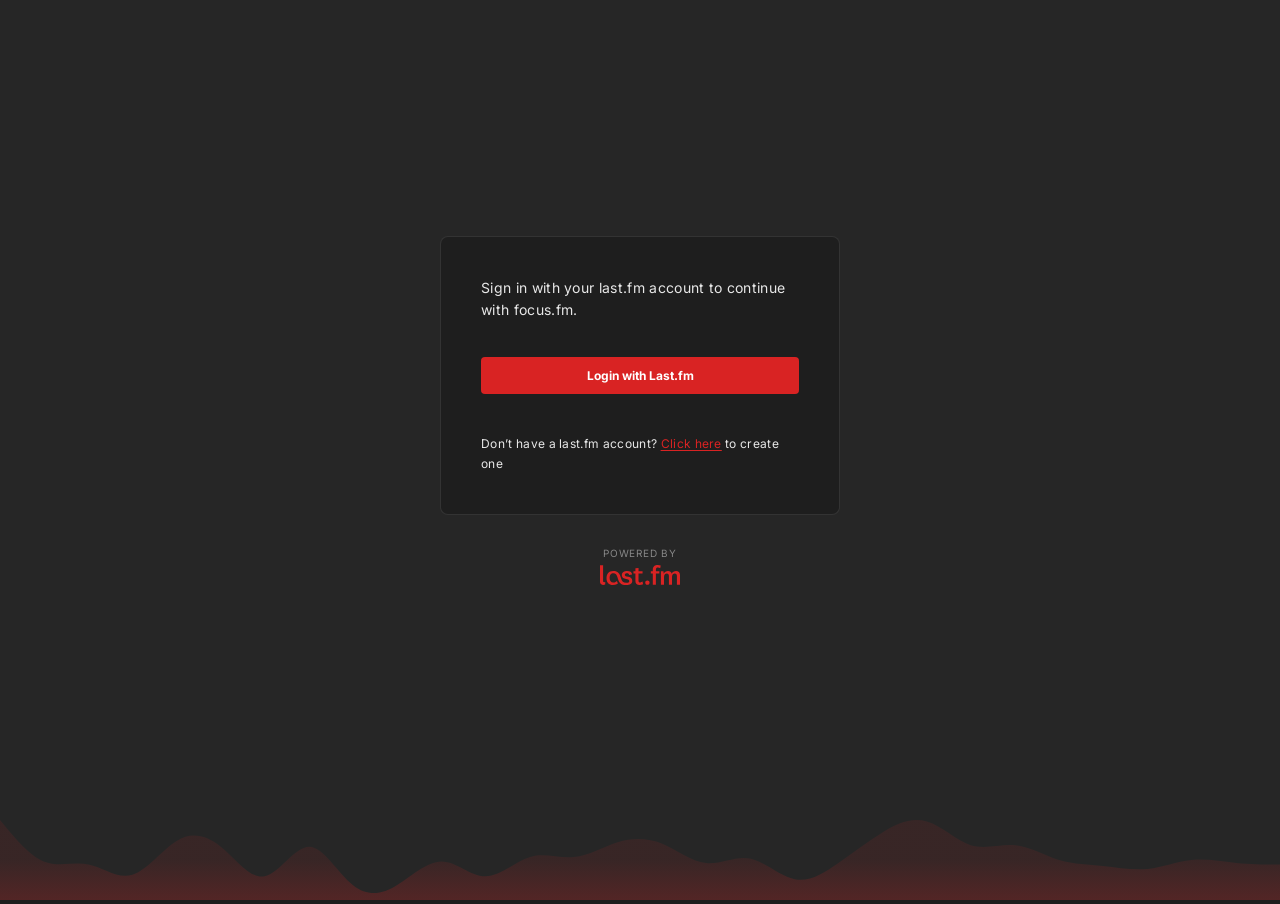
<file: index.html>
<!DOCTYPE html>
<html lang="en">
<head>
  <meta charset="UTF-8" />
  <meta name="viewport" content="width=device-width, initial-scale=1.0" />
  <title>focus.fm</title>
  <link rel="preconnect" href="https://fonts.googleapis.com" />
  <link rel="preconnect" href="https://fonts.gstatic.com" crossorigin />
  <link href="https://fonts.googleapis.com/css2?family=Inter:wght@400;700&display=swap" rel="stylesheet" />
  <link rel="stylesheet" href="styles.css" />
  <script>if(localStorage.getItem('theme')!=='light')document.documentElement.setAttribute('data-theme','dark');</script>
</head>
<body>

  <div id="login-page">

    <div class="login-content">
      <div class="login-card">
        <p class="login-instructions">
          Sign in with your last.fm account to continue with focus.fm.
        </p>

        <div id="login-form">
          <button id="login-btn" class="login-btn" type="button">
            Login with Last.fm
          </button>
          <p id="login-status" class="login-status" hidden></p>
        </div>

        <p class="login-signup">
          Don&rsquo;t have a last.fm account?
          <a href="https://www.last.fm/join" target="_blank" rel="noopener noreferrer">Click here</a>
          to create one
        </p>
      </div>

      <div class="powered-by">
        <span class="powered-by-label">POWERED BY</span>
        <img src="assets/lastfm-logo.svg" alt="last.fm" class="lastfm-logo" />
      </div>
    </div>

    <div class="wave-decoration">
      <img src="assets/wave.svg" alt="" role="presentation" />
    </div>

  </div>

  <script src="lastfm.js"></script>
  <script src="app.js"></script>
</body>
</html>
</file>
<file: styles.css>
/* ── Reset / Base ── */
*, *::before, *::after {
  box-sizing: border-box;
  margin: 0;
  padding: 0;
}

:root {
  --black: #222222;
  --black-75: rgba(34, 34, 34, 0.75);
  --black-50: rgba(34, 34, 34, 0.5);
  --black-25: rgba(34, 34, 34, 0.25);
  --black-10: rgba(34, 34, 34, 0.1);
  --black-02: rgba(34, 34, 34, 0.02);
  --red: #d92323;
  --red-10: rgba(217, 35, 35, 0.1);
  --green-10: rgba(35, 217, 35, 0.1);
  --green-dark: #157f15;
  --white: #ffffff;
  --bg: #fbfbfb;
  --border: rgba(34, 34, 34, 0.1);

  --topbar-height: 64px;
  --sidenav-width: 200px;
}

html, body {
  height: 100%;
  width: 100%;
}

body {
  font-family: -apple-system, BlinkMacSystemFont, 'SF Pro Text', 'Inter', sans-serif;
  background-color: var(--white);
  color: var(--black);
  letter-spacing:0.02em;
}

/* ════════════════════════════════════════
   LOGIN PAGE
════════════════════════════════════════ */

#login-page {
  position: relative;
  display: flex;
  flex-direction: column;
  align-items: center;
  justify-content: center;
  min-height: 100vh;
  background-color: var(--black-02);
  padding-bottom: 80px;
}

.login-content {
  display: flex;
  flex-direction: column;
  align-items: center;
  gap: 32px;
}

.login-card {
  width: 400px;
  background: var(--white);
  border: 1px solid var(--border);
  border-radius: 8px;
  padding: 40px;
  display: flex;
  flex-direction: column;
}

.login-instructions {
  font-size: 14px;
  line-height: 22px;
  color: var(--black);
  font-weight: 400;
}

.login-instructions strong {
  font-weight: 700;
}

#login-form {
  margin-top: 36px;
  display: flex;
  flex-direction: column;
  gap: 16px;
}

.login-input {
  width: 100%;
  height: 37px;
  background: var(--white);
  border: 1px solid var(--border);
  border-radius: 4px;
  padding: 0 16px;
  font-size: 12px;
  font-family: inherit;
  color: var(--black);
  outline: none;
  transition: border-color 0.15s ease;
}

.login-input::placeholder {
  color: var(--black-25);
}

.login-input:focus {
  border-color: var(--black-25);
}

.login-btn {
  width: 100%;
  height: 37px;
  background: var(--red);
  border: none;
  border-radius: 4px;
  font-size: 12px;
  font-weight: 700;
  font-family: inherit;
  color: #ffffff;
  cursor: pointer;
  transition: opacity 0.15s ease, background 0.15s ease;
}

.login-btn:disabled {
  opacity: 0.25;
  cursor: default;
}

.login-btn:not(:disabled):hover {
  background: #b81e1e;
}

.login-btn:not(:disabled):active {
  background: #9e1a1a;
}

.login-status {
  font-size: 12px;
  color: var(--black-50);
  text-align: center;
}

.login-signup {
  margin-top: 40px;
  font-size: 12px;
  line-height: 20px;
  color: var(--black);
}

.login-signup a {
  color: var(--red);
  text-decoration: underline;
  text-underline-offset: 2px;
}

.login-signup a:hover {
  opacity: 0.8;
}

.powered-by {
  display: flex;
  flex-direction: column;
  align-items: center;
  gap: 6px;
}

.powered-by-label {
  font-size: 10px;
  letter-spacing: 0.08em;
  color: var(--black-50);
  font-weight: 400;
}

.lastfm-logo {
  width: 80px;
  height: 20px;
}

.wave-decoration {
  position: absolute;
  bottom: 0;
  left: 0;
  width: 100%;
  height: 80px;
  pointer-events: none;
}

.wave-decoration img {
  width: 100%;
  height: 100%;
}


/* ════════════════════════════════════════
   DASHBOARD SHELL
════════════════════════════════════════ */

/* ── Topbar ── */
.topbar {
  position: fixed;
  top: 0;
  left: 0;
  right: 0;
  height: var(--topbar-height);
  background: var(--white);
  border-bottom: 1px solid var(--border);
  display: flex;
  align-items: center;
  justify-content: space-between;
  padding: 0 24px;
  z-index: 200;
}

.topbar-brand {
  display: flex;
  align-items: center;
  gap: 16px;
}

.brand-text {
  font-size: 20px;
  font-weight: 500;
  color: var(--black);
  line-height: 1;
}

.brand-red {
  color: var(--red);
}

.topbar-divider {
  width: 1px;
  height: 24px;
  background: var(--border);
  flex-shrink: 0;
}

.brand-mark {
  width: 36px;
  height: 20px;
  flex-shrink: 0;
}

.topbar-user {
  display: flex;
  align-items: center;
  gap: 8px;
  cursor: pointer;
  position: relative;
}

.user-dropdown {
  display: none;
  position: absolute;
  top: calc(100% + 8px);
  right: 0;
  background: var(--white);
  border: 1px solid var(--border);
  border-radius: 4px;
  box-shadow: 0px 4px 4px 0px var(--black-10);
  width: 103px;
  z-index: 200;
}

.user-dropdown.open { display: block; }

.user-dropdown-btn {
  display: flex;
  align-items: center;
  gap: 8px;
  width: 100%;
  height: 45px;
  padding: 0 12px;
  font-size: 12px;
  font-family: inherit;
  color: var(--red);
  background: none;
  border: none;
  cursor: pointer;
  border-radius: 4px;
}

.user-dropdown-btn img { width: 15px; height: 14px; flex-shrink: 0; }

.user-dropdown-btn:hover { background: var(--black-02); }

.user-avatar {
  width: 36px;
  height: 36px;
  border-radius: 50%;
  border: 1px solid var(--border);
  background: var(--black-10);
  display: flex;
  align-items: center;
  justify-content: center;
  font-size: 13px;
  font-weight: 700;
  color: var(--black);
  text-transform: uppercase;
  flex-shrink: 0;
  user-select: none;
}

.user-name {
  font-size: 12px;
  color: var(--black);
  white-space: nowrap;
}

.user-chevron {
  width: 9px;
  height: 5px;
  flex-shrink: 0;
}

/* ── App shell ── */
.app-shell {
  display: flex;
  padding-top: var(--topbar-height);
  min-height: 100vh;
}

/* ── Sidebar ── */
.sidenav {
  position: fixed;
  top: var(--topbar-height);
  left: 0;
  width: var(--sidenav-width);
  height: calc(100vh - var(--topbar-height));
  background: var(--white);
  border-right: 1px solid var(--border);
  padding: 8px;
  display: flex;
  flex-direction: column;
  gap: 0;
  z-index: 100;
}

.sidenav-item {
  display: flex;
  align-items: center;
  gap: 16px;
  height: 40px;
  padding: 0 16px;
  border-radius: 4px;
  text-decoration: none;
  font-size: 12px;
  font-weight: 400;
  color: var(--black);
  opacity: 0.75;
  cursor: pointer;
  transition: background 0.1s ease, opacity 0.1s ease;
}

.sidenav-item.active {
  background: var(--red-10);
  color: var(--red);
  opacity: 1;
  font-weight: 700;
}

.sidenav-item:not(.active):hover {
  background: var(--black-02);
  opacity: 1;
}

.sidenav-icon {
  width: 16px;
  height: 16px;
  flex-shrink: 0;
}

/* ── Content area ── */
.content-area {
  margin-left: var(--sidenav-width);
  flex: 1;
  min-width: 0;
  display: flex;
  flex-direction: column;
  min-height: calc(100vh - var(--topbar-height));
}

/* ── Main content ── */
.main-content {
  flex: 1;
  background: var(--bg);
  padding: 36px 40px;
}

/* ── Back to top ── */
.back-to-top {
  position: fixed;
  bottom: 40px;
  right: 40px;
  width: 40px;
  height: 40px;
  padding: 0;
  border: none;
  background: none;
  cursor: pointer;
  opacity: 0;
  pointer-events: none;
  transition: opacity 0.2s ease;
  z-index: 500;
}

.back-to-top.visible {
  opacity: 1;
  pointer-events: auto;
}

.back-to-top img {
  width: 40px;
  height: 40px;
  display: block;
}

/* ════════════════════════════════════════
   DARK THEME
════════════════════════════════════════ */

[data-theme="dark"] {
  color-scheme: dark;
  --black:    #e8e8e8;
  --black-75: rgba(232, 232, 232, 0.75);
  --black-50: rgba(232, 232, 232, 0.5);
  --black-25: rgba(232, 232, 232, 0.25);
  --black-10: rgba(232, 232, 232, 0.1);
  --black-02: rgba(232, 232, 232, 0.04);
  --white:    #1e1e1e;
  --bg:       #161616;
  --border:   rgba(232, 232, 232, 0.1);
  --red-10:   rgba(217, 35, 35, 0.18);
}

/* Invert UI chrome icons (chevrons, calendar) so they read as light on dark
   backgrounds. Active sidenav icons (red) and branded/decorative icons are
   intentionally excluded. */
[data-theme="dark"] .sidenav-item:not(.active) .sidenav-icon,
[data-theme="dark"] .mob-nav-item:not(.active) .mob-nav-icon,
[data-theme="dark"] .user-chevron,
[data-theme="dark"] .ov-date-btn-icon,
[data-theme="dark"] .ov-date-btn-chevron,
[data-theme="dark"] .banner-arrow {
  filter: invert(1);
}

/* Skeleton / placeholder backgrounds */
[data-theme="dark"] .top5-skel,
[data-theme="dark"] .top5-skel-bar,
[data-theme="dark"] .genre-btn-skel,
[data-theme="dark"] .cm-skel,
[data-theme="dark"] .cm-skel--line,
[data-theme="dark"] .sc-skel {
  background: #333;
}

[data-theme="dark"] .top5-thumb,
[data-theme="dark"] .artist-thumb,
[data-theme="dark"] .sc-thumb {
  background: #333;
}

[data-theme="dark"] .sc-loader-dot {
  background: #555;
}

/* Table column header subtle fill */
[data-theme="dark"] .sc-col-head {
  background: rgba(232, 232, 232, 0.04);
}

/* Stats tile gradient — bump opacity so it reads on dark card */
[data-theme="dark"] .qs-tile {
  background: linear-gradient(to bottom, rgba(217, 35, 35, 0.14), rgba(217, 35, 35, 0.06) 95.548%);
}

/* Quick Stats tile headings (Listening Time, Unique Listening) */
[data-theme="dark"] .qs-tile-head {
  color: #fff;
}

/* Delta badges — 25% opacity bg, vivid icon + text */
[data-theme="dark"] .qs-delta--up {
  background: rgba(35, 217, 35, 0.25);
  color: #23d923;
}

[data-theme="dark"] .qs-delta--down {
  background: rgba(217, 35, 35, 0.25);
  color: #d92323;
}

/* ── Theme toggle button ── */
.theme-toggle {
  width: 32px;
  height: 32px;
  border: none;
  background: none;
  cursor: pointer;
  color: var(--black-50);
  display: flex;
  align-items: center;
  justify-content: center;
  border-radius: 4px;
  flex-shrink: 0;
  transition: background 0.1s ease, color 0.1s ease;
  margin-right: 8px;
}

.theme-toggle:hover {
  background: var(--black-10);
  color: var(--black);
}

/* ════════════════════════════════════════
   MOBILE SHELL
════════════════════════════════════════ */

/* ── Hamburger button (hidden on desktop) ── */
.mob-hamburger {
  display: none;
  align-items: center;
  justify-content: center;
  width: 40px;
  height: 40px;
  border: none;
  background: none;
  cursor: pointer;
  color: var(--black);
  border-radius: 4px;
  flex-shrink: 0;
  padding: 0;
  transition: background 0.1s ease;
}

.mob-hamburger:hover {
  background: var(--black-10);
}

/* ── Mobile topbar center (hidden on desktop) ── */
.mob-topbar-center {
  display: none;
  flex-direction: column;
  align-items: center;
  justify-content: center;
  gap: 4px;
  min-width: 0;
}

.mob-brand-text {
  font-size: 16px;
  font-weight: 700;
  color: var(--black);
  line-height: 1;
}

.mob-brand-red {
  color: var(--red);
}

.mob-page-name {
  font-size: 10px;
  color: var(--black-50);
  line-height: 1;
  letter-spacing: 0.06em;
  text-transform: uppercase;
}

/* ── Full-screen slide-in menu ── */
.mob-menu {
  position: fixed;
  inset: 0;
  z-index: 500;
  pointer-events: none;
}

.mob-menu--open {
  pointer-events: auto;
}

.mob-backdrop {
  position: absolute;
  inset: 0;
  background: rgba(0, 0, 0, 0.45);
  opacity: 0;
  transition: opacity 0.25s ease;
}

.mob-menu--open .mob-backdrop {
  opacity: 1;
}

.mob-panel {
  position: absolute;
  top: 0;
  left: 0;
  bottom: 0;
  width: 280px;
  max-width: 85vw;
  background: var(--white);
  border-right: 1px solid var(--border);
  display: flex;
  flex-direction: column;
  transform: translateX(-100%);
  transition: transform 0.25s ease;
}

.mob-menu--open .mob-panel {
  transform: translateX(0);
}

.mob-panel-head {
  height: 64px;
  display: flex;
  align-items: center;
  justify-content: space-between;
  padding: 0 16px;
  border-bottom: 1px solid var(--border);
  flex-shrink: 0;
}

.mob-head-logos {
  display: flex;
  align-items: center;
  gap: 10px;
}

.mob-close {
  width: 36px;
  height: 36px;
  border: none;
  background: none;
  cursor: pointer;
  color: var(--black);
  display: flex;
  align-items: center;
  justify-content: center;
  border-radius: 4px;
  transition: background 0.1s ease;
  flex-shrink: 0;
}

.mob-close:hover {
  background: var(--black-10);
}

.mob-nav {
  flex: 1;
  padding: 8px;
  overflow-y: auto;
}

.mob-nav-item {
  display: flex;
  align-items: center;
  gap: 16px;
  height: 48px;
  padding: 0 16px;
  border-radius: 4px;
  text-decoration: none;
  font-size: 13px;
  font-weight: 400;
  color: var(--black);
  opacity: 0.75;
  transition: background 0.1s ease, opacity 0.1s ease;
}

.mob-nav-item.active {
  background: var(--red-10);
  color: var(--red);
  opacity: 1;
  font-weight: 700;
}

.mob-nav-item:not(.active):hover {
  background: var(--black-02);
  opacity: 1;
}

.mob-nav-icon {
  width: 18px;
  height: 18px;
  flex-shrink: 0;
}

.mob-panel-foot {
  border-top: 1px solid var(--border);
  padding: 20px 16px;
  display: flex;
  flex-direction: column;
  gap: 16px;
  flex-shrink: 0;
}

.mob-foot-theme {
  display: flex;
  align-items: center;
  justify-content: space-between;
}

.mob-foot-label {
  font-size: 12px;
  color: var(--black-50);
}

.mob-foot-logos {
  display: flex;
  align-items: center;
  gap: 10px;
}

.mob-logomark {
  width: 28px;
  height: 16px;
  flex-shrink: 0;
}

.mob-logo-sep {
  width: 1px;
  height: 16px;
  background: var(--black-25);
  margin: 0 2px;
  flex-shrink: 0;
}

.mob-lastfm-logo {
  height: 16px;
  width: 32px;
  flex-shrink: 0;
}


/* ════════════════════════════════════════
   RESPONSIVE — MOBILE (≤ 768px)
════════════════════════════════════════ */

@media (max-width: 768px) {

  /* ── Topbar: 3-column grid ── */
  .topbar {
    display: grid;
    grid-template-columns: 40px 1fr auto;
    align-items: center;
    padding: 0 12px;
    gap: 8px;
  }

  .topbar-brand { display: none; }

  .mob-hamburger { display: flex; }

  .mob-topbar-center { display: flex; }

  .topbar-user { gap: 0; }

  .user-name,
  .user-chevron { display: none; }

  /* Theme toggle moves to mobile menu */
  .topbar-user .theme-toggle { display: none; }

  /* ── Sidebar ── */
  .sidenav { display: none; }

  /* ── Content area fills full width ── */
  .content-area { margin-left: 0; }

  /* ── Main content tighter padding ── */
  .main-content { padding: 24px 16px; }

  /* ── Back to top closer to edge ── */
  .back-to-top {
    right: 16px;
    bottom: 20px;
  }

  /* ── Login card fluid width ── */
  .login-card {
    width: calc(100vw - 32px);
    max-width: 400px;
    padding: 28px 20px;
  }

  #login-page { padding: 24px 0 80px; }
}

/* Hide mob-menu entirely on desktop */
@media (min-width: 769px) {
  .mob-menu { display: none; }
}
</file>
<file: community.css>
/* ════════════════════════════════════════
   COMMUNITY PAGE
════════════════════════════════════════ */

/* ── Sub-header ── */
.cm-subheader {
  position: sticky;
  top: var(--topbar-height);
  z-index: 50;
  /* min-height: 185px; */
  background: var(--bg);
  border-bottom: 1px solid var(--border);
  display: flex;
  flex-direction: column;
  padding: 36px 40px 24px;
  flex-shrink: 0;
}

.cm-subheader-left {
  display: flex;
  flex-direction: column;
  gap: 10px;
}

.cm-title {
  font-size: 24px;
  font-weight: 900;
  letter-spacing: 0.02em;
  color: var(--black);
  line-height: 1;
}

.cm-meta {
  font-size: 14px;
  color: var(--black-75);
  line-height: 1;
}

/* ── Now Playing callout (inside card) ── */
.cm-np-callout {
  display: flex;
  align-items: center;
  gap: 12px;
  background: var(--green-10);
  border-radius: 4px;
  padding: 12px 14px;
  margin-top: 16px;
  min-height: 56px;
}

.cm-np-vinyl {
  width: 32px;
  height: 32px;
  flex-shrink: 0;
}

.cm-np-callout-label {
  font-size: 8px;
  color: var(--black);
  line-height: 1;
  margin-bottom: 6px;
}

.cm-np-callout-track {
  font-size: 12px;
  font-weight: 600;
  color: var(--green-dark);
  line-height: 1;
  white-space: nowrap;
  overflow: hidden;
  text-overflow: ellipsis;
}

[data-theme="dark"] .cm-np-callout {
  background: rgba(74, 222, 128, 0.08);
}

[data-theme="dark"] .cm-np-callout-track {
  color: #4ade80;
}

/* ── Count label ── */
.cm-count {
  font-size: 16px;
  font-weight: 700;
  color: var(--black);
  letter-spacing: 0.02em;
  margin-bottom: 28px;
}

/* ── User card grid ── */
.cm-grid {
  display: grid;
  grid-template-columns: repeat(3, minmax(0, 1fr));
  gap: 24px;
}

/* ── User card ── */
.cm-card {
  background: var(--white);
  border: 1px solid var(--border);
  border-radius: 8px;
  padding: 24px;
  display: flex;
  flex-direction: column;
  min-width: 0;
}

.cm-card-top {
  display: flex;
  gap: 24px;
  align-items: flex-start;
  flex-shrink: 0;
}

.cm-avatar {
  width: 64px;
  height: 64px;
  border-radius: 8px;
  background: var(--black-10);
  flex-shrink: 0;
  display: flex;
  align-items: center;
  justify-content: center;
  font-size: 20px;
  font-weight: 700;
  color: var(--black);
  text-transform: uppercase;
  user-select: none;
  overflow: hidden;
}

.cm-card-info {
  display: flex;
  flex-direction: column;
  gap: 6px;
  min-width: 0;
  padding-top: 2px;
}

.cm-username {
  font-size: 14px;
  font-weight: 700;
  color: var(--red);
  text-decoration: underline;
  text-underline-offset: 2px;
  white-space: nowrap;
  overflow: hidden;
  text-overflow: ellipsis;
}

.cm-username:hover {
  opacity: 0.8;
}

.cm-realname {
  font-size: 14px;
  color: var(--black);
  white-space: nowrap;
  overflow: hidden;
  text-overflow: ellipsis;
}

.cm-joined {
  font-size: 12px;
  color: var(--black-50);
  white-space: nowrap;
}

.cm-divider {
  height: 1px;
  background: var(--border);
  margin: 24px 0;
  flex-shrink: 0;
}

.cm-stats {
  display: flex;
  flex-direction: column;
  gap: 16px;
}

.cm-stat {
  display: flex;
  flex-direction: column;
  gap: 8px;
  min-width: 0;
}

.cm-stat-label {
  font-size: 12px;
  color: var(--black-50);
}

.cm-stat-val {
  font-size: 12px;
  color: var(--black);
  white-space: nowrap;
  overflow: hidden;
  text-overflow: ellipsis;
}

/* ── Skeleton loading ── */
@keyframes cm-pulse {
  0%, 100% { opacity: 1; }
  50%       { opacity: 0.4; }
}

.cm-skel {
  background: #e0e0e0;
  border-radius: 4px;
  animation: cm-pulse 1.4s ease-in-out infinite;
}

.cm-skel--line {
  display: block;
  height: 12px;
  border-radius: 4px;
  background: #e0e0e0;
  animation: cm-pulse 1.4s ease-in-out infinite;
}

/* ── Truncation tooltip ── */
.cm-tooltip {
  position: fixed;
  z-index: 500;
  background: var(--black);
  color: var(--white);
  font-size: 12px;
  font-family: inherit;
  letter-spacing: 0.02em;
  line-height: 1.5;
  padding: 7px 12px;
  border-radius: 6px;
  max-width: 220px;
  white-space: normal;
  word-break: break-word;
  pointer-events: none;
  box-shadow: 0 4px 16px rgba(0, 0, 0, 0.18);
}

.cm-tooltip::after {
  content: '';
  position: absolute;
  top: 100%;
  left: var(--arrow-left, 50%);
  transform: translateX(-50%);
  border: 5px solid transparent;
  border-top-color: var(--black);
}

/* ── Empty / error states ── */
.cm-empty,
.cm-error {
  grid-column: 1 / -1;
  font-size: 14px;
  color: var(--black-50);
  padding: 40px 0;
}

.cm-error {
  color: #b00020;
}

/* ── Sentinel (lazy load trigger) ── */
.cm-sentinel {
  height: 1px;
  margin-top: 24px;
}

/* ════════════════════════════════════════
   RESPONSIVE — MOBILE (≤ 768px)
════════════════════════════════════════ */

@media (max-width: 768px) {

  .cm-subheader {
    padding: 20px 16px 16px;
  }

  /* Friend cards: single column */
  .cm-grid {
    grid-template-columns: 1fr;
  }
}
</file>
<file: overview.css>
/* ════════════════════════════════════════
   OVERVIEW PAGE
════════════════════════════════════════ */

/* ── Sub-header ── */
.ov-subheader {
  position: sticky;
  top: var(--topbar-height);
  z-index: 50;
  height: 132px;
  background: var(--bg);
  border-bottom: 1px solid var(--border);
  display: flex;
  align-items: center;
  justify-content: space-between;
  padding: 0 40px;
  flex-shrink: 0;
}

.ov-subheader-left {
  display: flex;
  flex-direction: column;
  gap: 10px;
}

.ov-title {
  font-size: 24px;
  font-weight: 900;
  letter-spacing: 0.02em;
  color: var(--black);
  line-height: 1;
}

.ov-meta {
  font-size: 14px;
  color: var(--black-75);
  line-height: 1;
}

.ov-meta a {
  color: var(--red);
  text-decoration: underline;
  text-underline-offset: 2px;
}

/* Date picker dropdown */
.ov-date-picker {
  position: relative;
}

.ov-date-btn {
  display: flex;
  align-items: center;
  gap: 10px;
  height: 40px;
  padding: 0 14px;
  background: var(--white);
  border: 1px solid var(--border);
  border-radius: 4px;
  width: 232px;
  cursor: pointer;
  font-family: inherit;
  font-size: 14px;
  color: var(--black);
  transition: border-color 0.15s ease;
  text-align: left;
}

.ov-date-btn:hover {
  border-color: var(--black-25);
}

.ov-date-btn-label {
  flex: 1;
  white-space: nowrap;
  overflow: hidden;
  text-overflow: ellipsis;
}

.ov-date-btn-icon {
  width: 16px;
  height: 16px;
  flex-shrink: 0;
}

.ov-date-btn-chevron {
  width: 9px;
  height: 5px;
  flex-shrink: 0;
  transition: transform 0.15s ease;
}

.ov-date-picker.open .ov-date-btn-chevron {
  transform: rotate(180deg);
}

.ov-date-menu {
  position: absolute;
  top: calc(100% + 4px);
  right: 0;
  width: 232px;
  background: var(--white);
  border: 1px solid var(--border);
  border-radius: 4px;
  box-shadow: 0 4px 16px rgba(0, 0, 0, 0.08);
  list-style: none;
  z-index: 50;
  display: none;
  overflow: hidden;
}

.ov-date-picker.open .ov-date-menu {
  display: block;
}

.ov-date-menu li {
  padding: 10px 16px;
  font-size: 14px;
  color: var(--black);
  cursor: pointer;
  transition: background 0.1s ease;
}

.ov-date-menu li:hover {
  background: var(--black-02);
}

.ov-date-menu li.selected {
  color: var(--red);
  font-weight: 700;
}

/* ── Content layout ── */
.ov-content {
  display: flex;
  flex-direction: column;
  gap: 24px;
  width: 100%;
  min-width: 0;
}

.ov-row {
  display: flex;
  gap: 24px;
  min-width: 0;
}

/* Three-card row: use grid so columns never expand beyond their 1/3 share */
.ov-content > .ov-row:first-child {
  display: grid;
  grid-template-columns: repeat(3, minmax(0, 1fr));
}

/* ── Card base ── */
.ov-card {
  background: var(--white);
  border: 1px solid var(--border);
  border-radius: 4px;
  overflow: hidden;
}

/* ── Top 5 cards ── */
.ov-card.top5-card {
  min-width: 0;
  height: 520px;
  display: flex;
  flex-direction: column;
}

.top5-header {
  flex-shrink: 0;
}

.top5-head {
  display: flex;
  align-items: center;
  justify-content: space-between;
  padding: 26px 26px 0;
}

.top5-head-left {
  display: flex;
  align-items: center;
  gap: 16px;
}

.top5-icon {
  width: 20px;
  height: 20px;
  flex-shrink: 0;
}

.top5-title {
  font-size: 16px;
  font-weight: 700;
  color: var(--black);
  letter-spacing: 0.02em;
}

.top5-total {
  font-size: 12px;
  color: var(--black-50);
  white-space: nowrap;
}

.top5-wave {
  display: block;
  width: 100%;
  height: 16px;
  margin-top: 14px;
}

.top5-list {
  list-style: none;
  flex: 1;
  min-height: 0;
  overflow-y: auto;
}

.top5-item {
  display: flex;
  align-items: center;
  gap: 16px;
  padding: 16px 25px;
  border-top: 1px solid var(--border);
}

.top5-thumb {
  width: 56px;
  height: 56px;
  border-radius: 5.6px;
  background: #e2e2e2;
  flex-shrink: 0;
}

.top5-info {
  display: flex;
  flex-direction: column;
  gap: 8px;
  min-width: 0;
  overflow: hidden;
}

.top5-name {
  font-size: 14px;
  font-weight: 700;
  color: var(--black);
  white-space: nowrap;
  overflow: hidden;
  text-overflow: ellipsis;
}

.top5-secondary {
  font-size: 12px;
  color: var(--black);
  white-space: nowrap;
  overflow: hidden;
  text-overflow: ellipsis;
}

.top5-tertiary {
  font-size: 12px;
  color: var(--black-50);
  white-space: nowrap;
  overflow: hidden;
  text-overflow: ellipsis;
}

/* ── Banner CTA ── */
.ov-banner {
  display: flex;
  align-items: center;
  gap: 0;
  height: 80px;
  background: var(--white);
  border: 1px solid var(--border);
  border-radius: 4px;
  text-decoration: none;
  cursor: pointer;
  transition: border-color 0.2s ease;
  padding: 0 24px;
  flex-shrink: 0;
}

.ov-banner:hover {
  border-color: var(--red);
}

.banner-icon {
  width: 32px;
  height: 32px;
  flex-shrink: 0;
  margin-right: 16px;
}

.banner-body {
  display: flex;
  flex-direction: column;
  gap: 8px;
  min-width: 0;
}

.banner-heading {
  font-size: 14px;
  font-weight: 700;
  color: var(--black);
  letter-spacing: 0.02em;
}

.banner-sub {
  font-size: 12px;
  color: var(--black-75);
}

.banner-arrow {
  margin-left: auto;
  width: 15px;
  height: 20px;
  flex-shrink: 0;
  transform: rotate(90deg);
  opacity: 0.5;
  transition: opacity 0.15s ease;
}

.ov-banner:hover .banner-arrow {
  opacity: 1;
}

/* ── Listening trend card ── */
.ov-trend-card {
  flex-shrink: 0;
}

.card-head {
  display: flex;
  align-items: center;
  gap: 16px;
  padding: 26px 24px 20px;
}

.stats-card > .card-head {
  flex-shrink: 0;
}

.card-head-icon {
  width: 17.5px;
  height: 17.5px;
  flex-shrink: 0;
}

.card-head-title {
  font-size: 16px;
  font-weight: 700;
  color: var(--black);
  letter-spacing: 0.02em;
}

.chart-wrapper {
  padding: 0 24px 28px;
  position: relative;
}

.chart-svg {
  width: 100%;
  height: auto;
  display: block;
}

/* ── Trending Artists card ── */
.ov-card.artists-card {
  flex: 1;
  min-width: 0;
  height: 520px;
  display: flex;
  flex-direction: column;
}

.artists-header {
  flex-shrink: 0;
}

.genre-filter {
  display: flex;
  gap: 8px;
  padding: 0 24px 24px 24px;
  flex-wrap: nowrap;
  overflow-x: auto;
  scrollbar-width: none;
}

.genre-filter::-webkit-scrollbar {
  display: none;
}

.genre-btn {
  padding: 8px 12px;
  border-radius: 4px;
  border: 1px solid var(--black-25);
  background: var(--white);
  font-size: 12px;
  color: var(--black);
  cursor: pointer;
  font-family: inherit;
  line-height: 1;
  transition: all 0.1s ease;
}

.genre-btn.active {
  border-color: var(--red);
  background: var(--red-10);
  color: var(--red);
}

.genre-btn:not(.active):hover {
  border-color: var(--black-50);
}

.artist-list {
  list-style: none;
  flex: 1;
  min-height: 0;
  overflow-y: auto;
}

.artist-item {
  display: flex;
  align-items: flex-start;
  gap: 16px;
  padding: 16px 24px;
  border-top: 1px solid var(--border);
}

.artist-thumb {
  width: 64px;
  height: 64px;
  border-radius: 5.6px;
  background: #e2e2e2;
  flex-shrink: 0;
}

.artist-info {
  display: flex;
  flex-direction: column;
  gap: 8px;
  min-width: 0;
}

.artist-name {
  font-size: 14px;
  font-weight: 700;
  color: var(--black);
}

.artist-desc {
  font-size: 12px;
  color: var(--black-50);
  line-height: 16px;
  display: -webkit-box;
  -webkit-line-clamp: 2;
  -webkit-box-orient: vertical;
  overflow: hidden;
}

/* ── Quick Stats card ── */
.ov-card.stats-card {
  flex: 1;
  min-width: 0;
  height: 520px;
  display: flex;
  flex-direction: column;
}

.stats-inner {
  display: flex;
  flex-direction: column;
  gap: 24px;
  padding: 0 24px 24px;
  flex: 1;
  min-height: 0;
  overflow-y: auto;
}

/* ── Quick Stats tiles ── */
.qs-row {
  display: flex;
  gap: 24px;
  flex-shrink: 0;
}

.qs-tile {
  background: linear-gradient(to bottom, rgba(217, 35, 35, 0.08), rgba(217, 35, 35, 0.03) 95.548%);
  border: 1px solid var(--border);
  border-radius: 8px;
  padding: 24px;
}

.qs-tile--lg {
  flex: 1;
  display: flex;
  flex-direction: column;
  justify-content: space-between;
  min-height: 168px;
}

.qs-col {
  flex: 1;
  display: flex;
  flex-direction: column;
  gap: 24px;
}

.qs-tile--sm {
  flex: 1;
  display: flex;
  flex-direction: column;
  gap: 8px;
}

.qs-tile--unique {
  flex: 1;
  display: flex;
  flex-direction: column;
  justify-content: space-between;
}

.qs-tile-head {
  font-size: 14px;
  font-weight: 700;
  color: var(--red);
  margin-bottom: 0;
}

.qs-tile-main {
  display: flex;
  flex-direction: column;
  gap: 4px;
}

.qs-tile-val-xl {
  font-size: 20px;
  font-weight: 900;
  color: var(--black);
}

.qs-tile-sub {
  font-size: 12px;
  color: var(--black);
}

.qs-tile-label {
  font-size: 10px;
  color: var(--black);
}

.qs-tile-val {
  font-size: 16px;
  font-weight: 900;
  color: var(--black);
}

.qs-unique-grid {
  display: flex;
  gap: 24px;
  margin-top: 24px;
}

.qs-unique-item {
  flex: 1;
  display: flex;
  flex-direction: column;
  gap: 8px;
}

.qs-unique-icon {
  width: 32px;
  height: 32px;
}

/* ── Delta badges ── */
.qs-val-row {
  display: flex;
  align-items: center;
  gap: 8px;
}

.qs-delta {
  display: inline-flex;
  align-items: center;
  gap: 8px;
  padding: 4px 8px;
  border-radius: 4px;
  font-size: 10px;
  line-height: 1;
  white-space: nowrap;
}

.qs-delta[hidden] {
  display: none;
}

.qs-delta--up {
  background: rgba(35, 217, 35, 0.1);
  color: #157f15;
}

.qs-delta--down {
  background: rgba(217, 35, 35, 0.1);
  color: #7f1515;
}

.qs-delta-icon {
  width: 5px;
  height: 8px;
  flex-shrink: 0;
}

/* ── Skeleton loading ── */
@keyframes ov-pulse {
  0%, 100% { opacity: 1; }
  50%       { opacity: 0.4; }
}

.top5-skel {
  background: #e0e0e0;
  animation: ov-pulse 1.4s ease-in-out infinite;
}

.genre-btn-skel {
  display: inline-block;
  height: 30px;
  border-radius: 4px;
  background: #e0e0e0;
  border: none;
  animation: ov-pulse 1.4s ease-in-out infinite;
}

.top5-skel-bar {
  width: 160px;
  height: 12px;
  background: #e0e0e0;
  border-radius: 8px;
  animation: ov-pulse 1.4s ease-in-out infinite;
}

.ov-meta-skel {
  display: inline-block;
  width: 80px;
  height: 12px;
  background: var(--red);
  opacity: 0.1;
  border-radius: 8px;
  vertical-align: middle;
}

/* ── Chart loader spinner ── */
@keyframes chart-spin {
  to { transform: rotate(360deg); }
}

.chart-loader {
  position: absolute;
  inset: 0;
  display: flex;
  align-items: center;
  justify-content: center;
  background: rgba(255, 255, 255, 0.75);
}

.chart-loader[hidden] {
  display: none;
}

.chart-loader-spinner {
  width: 28px;
  height: 28px;
  border: 3px solid var(--border);
  border-top-color: var(--black);
  border-radius: 50%;
  animation: chart-spin 0.7s linear infinite;
}

/* ── Chart hover tooltip ── */
.chart-tooltip {
  position: fixed;
  background: rgba(34, 34, 34, 0.9);
  color: #fff;
  border-radius: 4px;
  padding: 6px 10px;
  font-size: 12px;
  line-height: 18px;
  pointer-events: none;
  white-space: nowrap;
  transform: translateX(-50%) translateY(calc(-100% - 8px));
  z-index: 200;
  display: none;
}

.chart-tooltip-label {
  color: rgba(255, 255, 255, 0.65);
  font-weight: 400;
}

.chart-tooltip-value {
  font-weight: 700;
}

/* ── Inline error ── */
.top5-error {
  padding: 20px 25px;
  font-size: 13px;
  color: #b00020;
}

/* ════════════════════════════════════════
   RESPONSIVE — MOBILE (≤ 768px)
════════════════════════════════════════ */

@media (max-width: 768px) {

  /* ── Sub-header: single column, auto height ── */
  .ov-subheader {
    flex-direction: column;
    align-items: flex-start;
    height: auto;
    padding: 20px 16px;
    gap: 16px;
  }

  .ov-subheader-right { width: 100%; }

  /* Date picker full width */
  .ov-date-picker { width: 100%; }
  .ov-date-btn    { width: 100%; }
  .ov-date-menu   { width: 100%; left: 0; right: 0; }

  /* ── Top-5 row: single column ── */
  .ov-content > .ov-row:first-child {
    display: flex;
    flex-direction: column;
    gap: 16px;
  }

  .ov-card.top5-card {
    height: auto;
  }

  .top5-list {
    overflow-y: visible;
    max-height: none;
  }

  /* ── Banner: compact ── */
  .ov-banner {
    height: auto;
    padding: 16px;
  }

  .banner-sub { display: none; }

  /* ── Listening Trend: hide axis labels, let line scale ── */
  .chart-svg text { display: none; }
  .chart-wrapper  { padding: 0 16px 16px; }

  /* ── Bottom row: single column ── */
  .ov-row {
    flex-direction: column;
    gap: 16px;
  }

  .ov-card.artists-card,
  .ov-card.stats-card {
    height: auto;
    flex: none;
  }

  .artist-list  { overflow-y: visible; }
  .stats-inner  { overflow-y: visible; }

  /* ── Quick Stats: all tiles stacked ── */
  .qs-row          { flex-direction: column; }
  .qs-col          { flex-direction: column; }
  .qs-tile--lg     { min-height: auto; }
  .qs-unique-grid  { flex-direction: column; gap: 16px; }
}
</file>
<file: grid-generator.css>
/* ════════════════════════════════════════
   GRID GENERATOR PAGE
════════════════════════════════════════ */

/* ── Sub-header ── */
.gg-subheader {
  top: var(--topbar-height);
  z-index: 50;
  background: var(--bg);
  border-bottom: 1px solid var(--border);
  padding: 40px;
  display: flex;
  flex-direction: column;
  gap: 28px;
  flex-shrink: 0;
}

.gg-title {
  font-size: 24px;
  font-weight: 900;
  letter-spacing: 0.02em;
  color: var(--black);
  line-height: 1;
  margin-bottom: 14px;
}

.gg-desc {
  font-size: 14px;
  color: var(--black-75);
  line-height: 22px;
}

.gg-desc strong {
  color: var(--black);
  font-weight: 700;
}

/* ── Form row ── */
.gg-form-row {
  display: flex;
  align-items: flex-end;
  gap: 24px;
  flex-wrap: wrap;
}

.gg-field {
  display: flex;
  flex-direction: column;
  gap: 8px;
}

.gg-label {
  font-size: 12px;
  color: var(--black-75);
  line-height: 1;
}


/* ── Toggles ── */
.gg-toggles {
  height: 40px;
  display: flex;
  align-items: center;
  gap: 24px;
}

.gg-toggle-wrap {
  display: flex;
  align-items: center;
  gap: 10px;
  cursor: pointer;
  user-select: none;
}

.gg-toggle-input {
  position: absolute;
  opacity: 0;
  width: 0;
  height: 0;
  pointer-events: none;
}

.gg-toggle-track {
  position: relative;
  width: 28px;
  height: 16px;
  background: #ccc;
  border-radius: 8px;
  flex-shrink: 0;
  transition: background 0.2s ease;
}

.gg-toggle-track::after {
  content: '';
  position: absolute;
  width: 12px;
  height: 12px;
  border-radius: 50%;
  background: var(--white);
  top: 2px;
  left: 2px;
  transition: transform 0.2s ease;
}

.gg-toggle-input:checked + .gg-toggle-track {
  background: var(--black);
}

.gg-toggle-input:checked + .gg-toggle-track::after {
  transform: translateX(12px);
}

.gg-toggle-text {
  font-size: 12px;
  color: var(--black);
  white-space: nowrap;
}

/* ── Generate button ── */
.gg-btn {
  align-self: flex-start;
  height: 36px;
  padding: 0 20px;
  background: var(--red);
  border: none;
  border-radius: 4px;
  font-size: 14px;
  font-weight: 700;
  font-family: inherit;
  color: #fff;
  cursor: pointer;
  transition: opacity 0.15s ease, background 0.15s ease;
  white-space: nowrap;
}

.gg-btn:hover {
  background: #b81e1e;
}

.gg-btn:disabled {
  opacity: 0.4;
  cursor: default;
}

/* ── Body area ── */
.gg-body {
  flex: 1;
  background: var(--bg);
  display: flex;
  flex-direction: column;
}

/* ── Loading spinner ── */
@keyframes gg-spin {
  to { transform: rotate(360deg); }
}

.gg-loader {
  display: none;
  flex: 1;
  align-items: center;
  justify-content: center;
  padding: 60px;
}

.gg-loader:not([hidden]) {
  display: flex;
}

.gg-spinner {
  width: 32px;
  height: 32px;
  border: 3px solid var(--border);
  border-top-color: var(--black);
  border-radius: 50%;
  animation: gg-spin 0.7s linear infinite;
}

/* ── Download bar ── */
.gg-download-bar {
  padding: 40px 40px 0 40px;
}

.gg-download-link {
  display: inline-flex;
  align-items: center;
  gap: 8px;
  background: none;
  border: none;
  padding: 0;
  font-size: 14px;
  font-family: inherit;
  font-weight: 400;
  color: var(--red);
  cursor: pointer;
  transition: opacity 0.15s ease;
}

.gg-download-link:hover {
  opacity: 0.75;
}

.gg-download-link:disabled {
  opacity: 0.4;
  cursor: default;
}

/* ── Grid ── */
.gg-grid {
  display: grid;
  grid-template-columns: repeat(var(--gg-cols, 3), 1fr);
  padding:40px;
}

.gg-cell {
  aspect-ratio: 1;
  background-color: #e2e2e2;
  background-size: cover;
  background-position: center;
  position: relative;
  overflow: hidden;
}

/* ── Cell label overlay ── */
.gg-cell-label {
  position: absolute;
  top: 8px;
  left: 8px;
  background: rgba(34, 34, 34, 0.75);
  border-radius: 4px;
  padding: 6px 8px;
  max-width: calc(100% - 16px);
  display: flex;
  flex-direction: column;
  gap: 2px;
}

.gg-cell-album,
.gg-cell-artist,
.gg-cell-plays {
  font-size: 12px;
  color: #fff;
  white-space: nowrap;
  overflow: hidden;
  text-overflow: ellipsis;
  line-height: 16px;
}

.gg-cell-album {
  font-weight: 700;
}

.gg-cell-artist,
.gg-cell-plays {
  font-weight: 400;
}

/* ════════════════════════════════════════
   RESPONSIVE — MOBILE (≤ 768px)
════════════════════════════════════════ */

@media (max-width: 768px) {

  .gg-subheader {
    padding: 24px 16px;
  }

  .gg-desc {
    font-size: 12px;
    line-height: 20px;
  }

  /* Form fields stack vertically */
  .gg-form-row {
    flex-direction: column;
    align-items: flex-start;
    gap: 16px;
  }

  .gg-field { width: 100%; }

  /* Date/size pickers full width */
  .gg-field .ov-date-btn  { width: 100%; }
  .gg-field .ov-date-menu { width: 100%; left: 0; right: 0; }

  /* Toggles wrap instead of overflow */
  .gg-toggles {
    height: auto;
    flex-wrap: wrap;
    gap: 16px;
  }

  .gg-download-bar { padding: 24px 16px 0; }
  .gg-grid         { padding: 16px; }
}
</file>
<file: scrobbles.css>
/* ════════════════════════════════════════
   SCROBBLES PAGE
════════════════════════════════════════ */

/* ── Sub-header ── */
.sc-subheader {
  position: sticky;
  top: var(--topbar-height);
  z-index: 50;
  height: 132px;
  background: var(--bg);
  border-bottom: 1px solid var(--border);
  display: flex;
  align-items: center;
  justify-content: space-between;
  padding: 0 40px;
  flex-shrink: 0;
}

.sc-subheader-left {
  display: flex;
  flex-direction: column;
  gap: 10px;
}

.sc-title-wrap {
  display: flex;
  align-items: center;
  gap: 8px;
}

.sc-title {
  font-size: 24px;
  font-weight: 900;
  letter-spacing: 0.02em;
  color: var(--black);
  line-height: 1;
}

.sc-meta {
  font-size: 14px;
  color: var(--black-75);
  line-height: 1;
}

/* ── Skeleton ── */
@keyframes sc-pulse {
  0%, 100% { opacity: 1; }
  50%       { opacity: 0.4; }
}

.sc-skel {
  display: inline-block;
  background: #e0e0e0;
  border-radius: 4px;
  animation: sc-pulse 1.4s ease-in-out infinite;
  vertical-align: middle;
}

.sc-skel--title {
  width: 180px;
  height: 22px;
}

/* ── Table card ── */
.sc-card {
  background: var(--white);
  border: 1px solid var(--border);
  border-radius: 4px;
  overflow: visible;
}

/* ── Shared row grid ── */
.sc-col-head,
.sc-row {
  display: grid;
  grid-template-columns: 44px 1fr 1fr 180px 40px;
  align-items: center;
  gap: 0 12px;
  padding: 0 20px;
}

/* ── Column headers ── */
.sc-col-head {
  height: 44px;
  background: rgba(34, 34, 34, 0.02);
  border-bottom: 1px solid var(--border);
}

.sc-col-head span {
  font-size: 12px;
  font-weight: 700;
  color: var(--black-50);
}

/* ── Data rows ── */
.sc-row {
  min-height: 52px;
  border-top: 1px solid var(--border);
  position: relative;
}

.sc-row:first-child {
  border-top: none;
}

.sc-row--now-playing {
  background: rgba(35, 217, 35, 0.1);
}

/* ── Thumbnail ── */
.sc-thumb {
  width: 32px;
  height: 32px;
  border-radius: 3px;
  background: #e2e2e2;
  flex-shrink: 0;
}

/* ── Text cells ── */
.sc-track-name {
  font-size: 12px;
  font-weight: 700;
  color: var(--black);
  white-space: nowrap;
  overflow: hidden;
  text-overflow: ellipsis;
}

.sc-artist-name {
  font-size: 12px;
  color: var(--black);
  white-space: nowrap;
  overflow: hidden;
  text-overflow: ellipsis;
}

.sc-time {
  font-size: 12px;
  color: var(--black);
}

.sc-time--now-playing {
  color: #157f15;
  font-weight: 700;
}

/* ── Three-dot context menu ── */
.sc-menu-wrap {
  position: relative;
  display: flex;
  align-items: center;
  justify-content: center;
}

.sc-menu-btn {
  width: 28px;
  height: 28px;
  border: none;
  background: none;
  cursor: pointer;
  font-size: 14px;
  color: var(--black);
  border-radius: 4px;
  display: flex;
  align-items: center;
  justify-content: center;
  transition: background 0.1s ease, color 0.1s ease;
  font-family: inherit;
}

.sc-menu-btn:hover,
.sc-menu-wrap.open .sc-menu-btn {
  background: var(--black-10);
  color: var(--black);
}

.sc-menu-list {
  position: absolute;
  right: 0;
  top: calc(100% + 4px);
  background: var(--white);
  border: 1px solid var(--border);
  border-radius: 4px;
  box-shadow: 0 4px 16px rgba(0, 0, 0, 0.08);
  list-style: none;
  z-index: 200;
  min-width: 160px;
  overflow: hidden;
}

.sc-menu-list li a {
  display: block;
  padding: 10px 16px;
  font-size: 13px;
  color: var(--black);
  text-decoration: none;
  white-space: nowrap;
  transition: background 0.1s ease;
}

.sc-menu-list li a:hover {
  background: var(--black-02);
}

/* ── Loading dots ── */
.sc-loader {
  display: flex;
  align-items: center;
  justify-content: center;
  gap: 6px;
  padding: 24px;
  border-top: 1px solid var(--border);
}

.sc-loader-dot {
  width: 6px;
  height: 6px;
  border-radius: 50%;
  background: #d0d0d0;
  animation: sc-pulse 1.2s ease-in-out infinite;
}

.sc-loader-dot:nth-child(2) { animation-delay: 0.2s; }
.sc-loader-dot:nth-child(3) { animation-delay: 0.4s; }

/* ── End of list ── */
.sc-end {
  padding: 20px;
  text-align: center;
  font-size: 12px;
  color: var(--black-50);
  border-top: 1px solid var(--border);
}

/* ════════════════════════════════════════
   RESPONSIVE — MOBILE (≤ 768px)
════════════════════════════════════════ */

@media (max-width: 768px) {

  /* ── Sub-header: single column, auto height ── */
  .sc-subheader {
    flex-direction: column;
    align-items: flex-start;
    height: auto;
    padding: 20px 16px;
    gap: 16px;
  }

  /* Date picker full width (reuse ov-date-* classes) */
  .sc-subheader .ov-date-picker { width: 100%; }
  .sc-subheader .ov-date-btn    { width: 100%; }
  .sc-subheader .ov-date-menu   { width: 100%; left: 0; right: 0; }

  /* ── Table: horizontal scroll within normal page padding ── */
  .sc-card {
    overflow-x: auto;
  }

  /* Force a minimum width so rows don't collapse and trigger scroll */
  .sc-col-head,
  .sc-row {
    min-width: 540px;
  }
}
</file>
